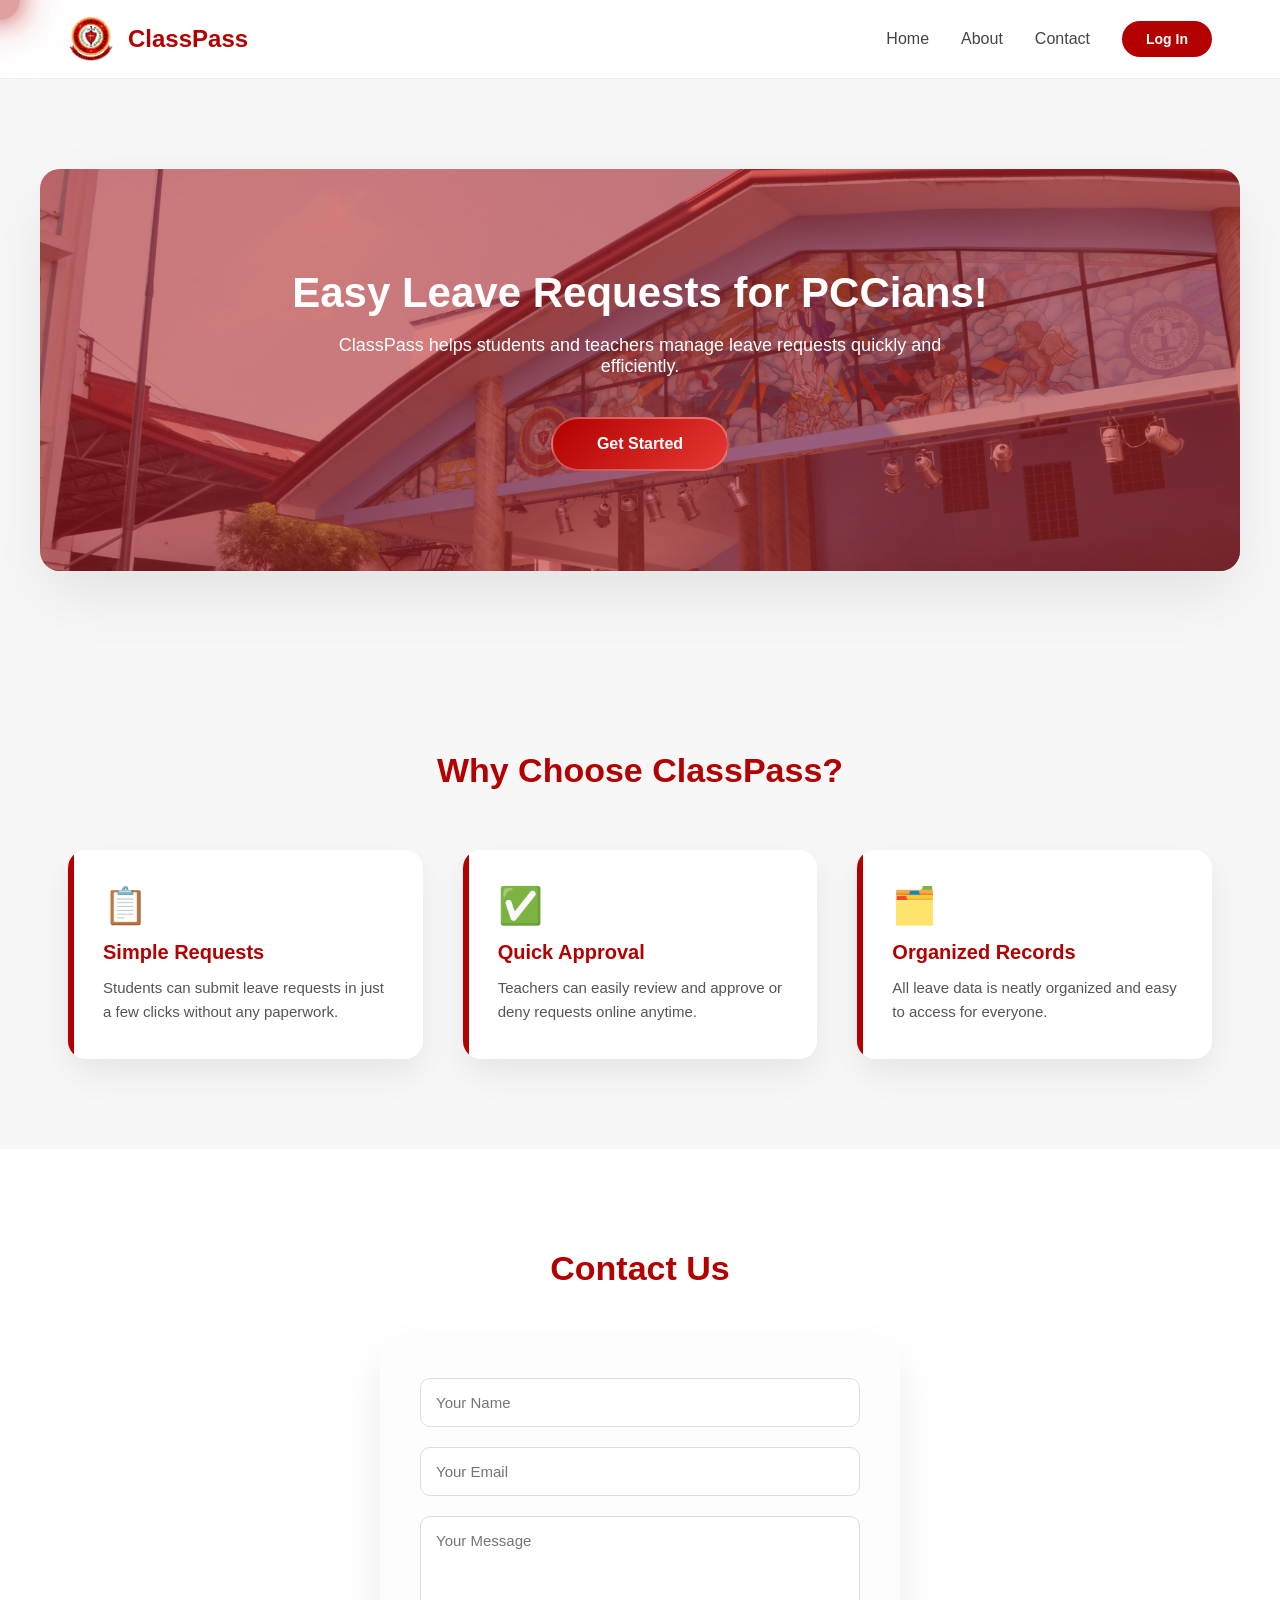
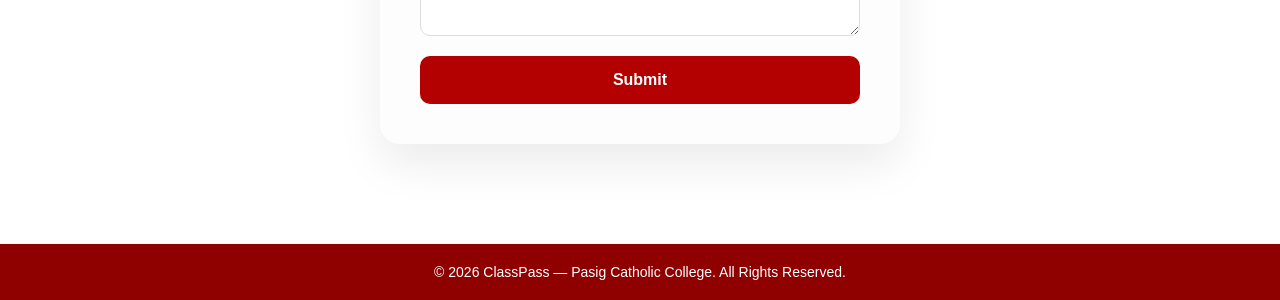
<file: index.html>
<!DOCTYPE html>
<html lang="en">
<head>
    <meta charset="UTF-8">
    <meta name="viewport" content="width=device-width, initial-scale=1.0">
    <title>ClassPass | Leave Request App</title>
    <link rel="stylesheet" href="style.css">
</head>
<body>

    <!-- Cursor Light Effect -->
    <div class="cursor-light" id="cursor-light"></div>

    <!-- Header / Navigation -->
    <header>
        <nav class="navbar">
            <div class="brand">
                <img src="classpass/logo.png" alt="School Logo" class="logo-img">
                <span class="logo-text">ClassPass</span>
            </div>
            <ul class="nav-links">
                <li><a href="#home">Home</a></li>
                <li><a href="#about">About</a></li>
                <li><a href="#contact">Contact</a></li>
                <li><a href="classpass/login.html" class="btn-login-nav">Log In</a></li>
            </ul>
        </nav>
    </header>

    <!-- Hero Section -->
    <section id="home" class="hero">
        <h2>Easy Leave Requests for PCCians!</h2>
        <p>ClassPass helps students and teachers manage leave requests quickly and efficiently.</p>
        <a href="classpass/login.html" class="btn-hero">Get Started</a>
    </section>

    <!-- About / Features Section -->
    <section id="about" class="about">
        <h2>Why Choose ClassPass?</h2>
        <div class="features">
            <div class="feature fade-in">
                <div class="feature-icon">📋</div>
                <h3>Simple Requests</h3>
                <p>Students can submit leave requests in just a few clicks without any paperwork.</p>
            </div>
            <div class="feature fade-in">
                <div class="feature-icon">✅</div>
                <h3>Quick Approval</h3>
                <p>Teachers can easily review and approve or deny requests online anytime.</p>
            </div>
            <div class="feature fade-in">
                <div class="feature-icon">🗂️</div>
                <h3>Organized Records</h3>
                <p>All leave data is neatly organized and easy to access for everyone.</p>
            </div>
        </div>
    </section>

    <!-- Contact Section -->
    <section id="contact" class="contact">
        <h2>Contact Us</h2>
        <form onsubmit="handleContact(event)">
            <input type="text" placeholder="Your Name" required>
            <input type="email" placeholder="Your Email" required>
            <textarea placeholder="Your Message" required></textarea>
            <button type="submit">Submit</button>
        </form>
    </section>

    <!-- Footer -->
    <footer>
        <p>© 2026 ClassPass — Pasig Catholic College. All Rights Reserved.</p>
    </footer>

    <script>
        const cursorLight = document.getElementById('cursor-light');
        document.addEventListener('mousemove', (e) => {
            cursorLight.style.left = e.clientX + 'px';
            cursorLight.style.top = e.clientY + 'px';
        });

        const observer = new IntersectionObserver((entries) => {
            entries.forEach(entry => {
                if (entry.isIntersecting) entry.target.classList.add('visible');
            });
        }, { threshold: 0.15 });
        document.querySelectorAll('.fade-in').forEach(el => observer.observe(el));

        function handleContact(e) { e.preventDefault(); }
    </script>
</body>
</html>
</file>
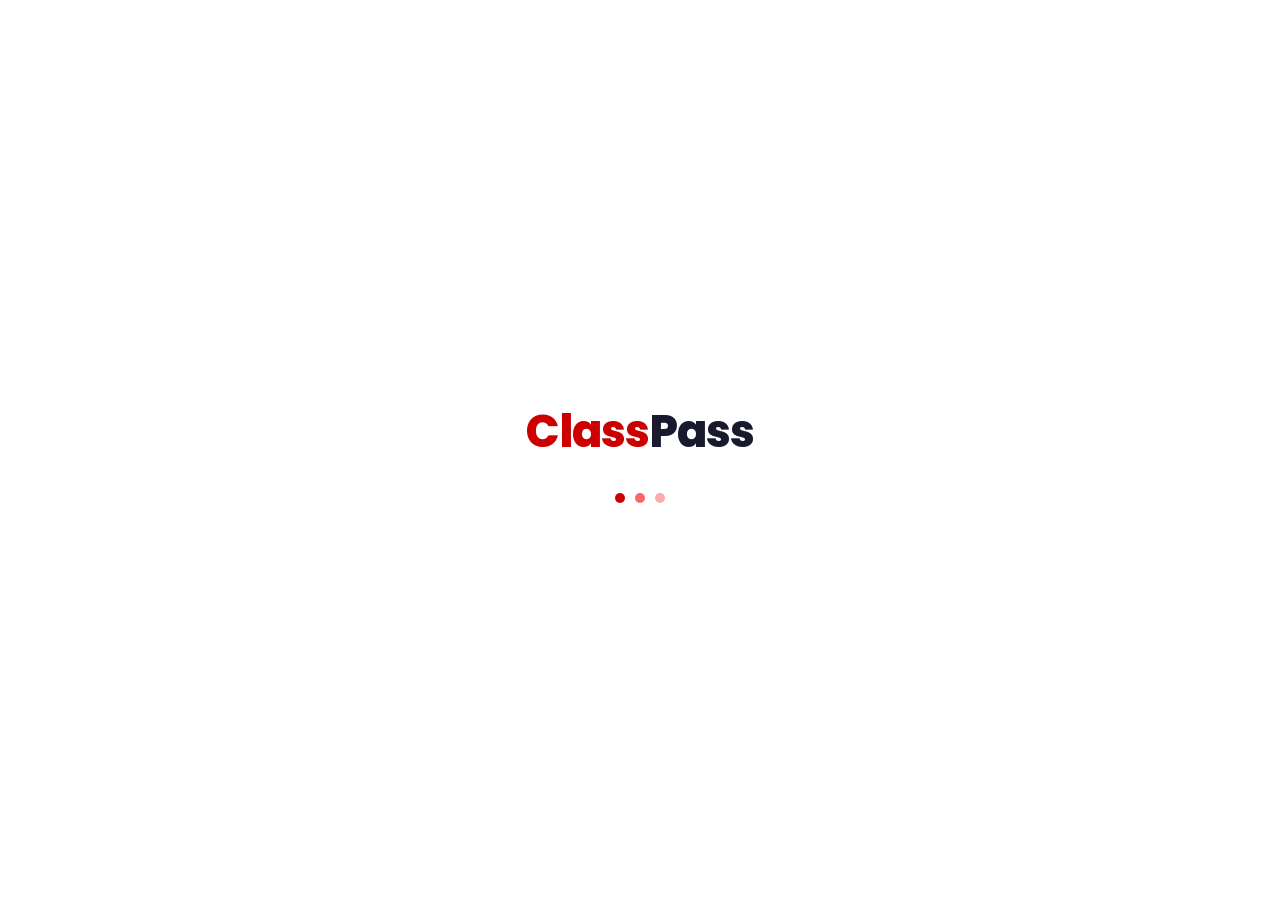
<file: classpass/login.html>
<!DOCTYPE html>
<html lang="en">
<head>
  <meta charset="UTF-8">
  <meta name="viewport" content="width=device-width, initial-scale=1.0">
  <title>ClassPass — Sign In</title>
  <link rel="stylesheet" href="https://cdn.jsdelivr.net/npm/bootstrap-icons@1.11.3/font/bootstrap-icons.min.css">
  <link rel="stylesheet" href="css/style.css">
  
</head>
<body>

<!-- Loading Screen -->
<div id="loading-screen">
  <div class="loading-logo">Class<span>Pass</span></div>
  <div class="loading-dots">
    <span></span><span></span><span></span>
  </div>
</div>

<!-- Login Page -->
<div class="page-content login-page" style="display:none">
  <a href="../index.html" class="btn-back-home"><i class="bi bi-arrow-left"></i> Home</a>
  <div class="login-card">
    <div class="login-logo">ClassPass</div>
    <div class="login-subtitle">Sign in to your account</div>
    

    <div id="login-error" class="login-error"><i class="bi bi-exclamation-circle"></i> Invalid credentials.</div>

    <div id="login-form">
      <div class="form-group">
        <label>Username</label>
        <div class="input-wrap">
          <i class="bi bi-person"></i>
          <input type="text" id="username" placeholder="Enter username" autocomplete="username">
        </div>
      </div>
      <div class="form-group">
        <label>Password</label>
        <div class="input-wrap">
          <i class="bi bi-lock"></i>
          <input type="password" id="password" placeholder="Enter password" autocomplete="current-password">
        </div>
      </div>
      <button class="btn-login" id="login-btn" onclick="handleLogin()">Sign In</button>
    </div>

    <div class="demo-accounts">
      <strong>Demo Accounts:</strong>
      <p>
        Student: <b>student</b> / student123<br>
        Professor: <b>professor</b> / professor123
      </p>
    </div>
  </div>
</div>

<script src="jquery/jquery.js"></script>
<script src="js/script.js"></script>
<script>
  initLoadingScreen();
</script>
</body>
</html>
</file>
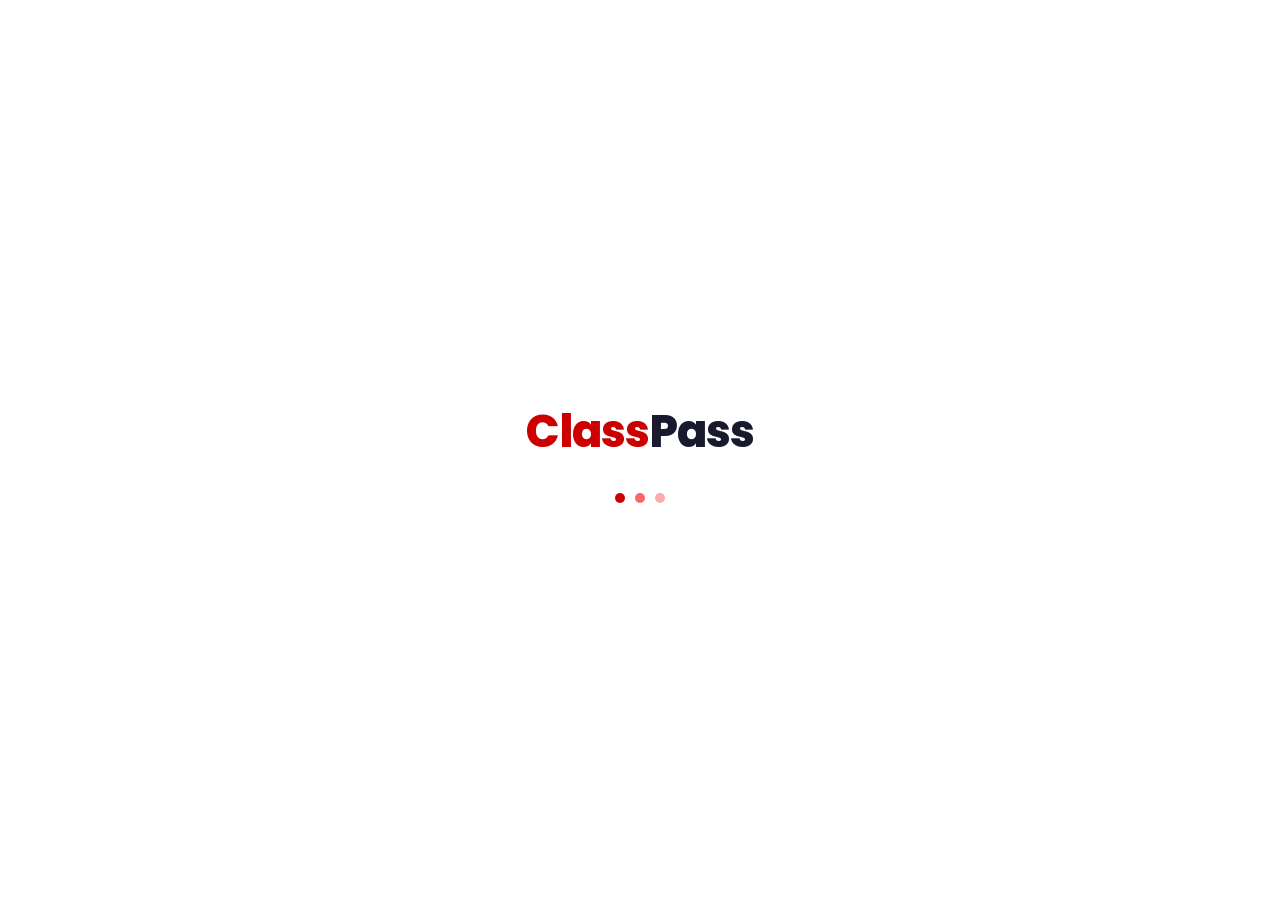
<file: classpass/professor_class.html>
<!DOCTYPE html>
<html lang="en">
<head>
  <meta charset="UTF-8">
  <meta name="viewport" content="width=device-width, initial-scale=1.0">
  <title>ClassPass — My Class</title>
  <link rel="stylesheet" href="https://cdn.jsdelivr.net/npm/bootstrap-icons@1.11.3/font/bootstrap-icons.min.css">
  <link rel="stylesheet" href="css/style.css">
</head>
<body>
<!-- Top Banner -->
<div id="top-banner">
  <img src="logo.png" alt="PCC Logo" id="banner-logo">
  <span id="banner-text">Persons of Character and Competence</span>
</div>
<div class="dashboard" >
  <aside class="sidebar">
    <div class="sidebar-header">
      <div class="sidebar-user">
        <div class="sidebar-avatar" id="sb-avatar"><i class="bi bi-person-fill"></i></div>
        <div>
          <div class="sidebar-name" id="sb-name">Dr. Greta Rosario</div>
          <div class="sidebar-role" id="sb-role">Professor</div>
        </div>
      </div>
    </div>
    <nav class="sidebar-nav">
      <a class="nav-item" data-nav="home" href="professor_home.html"><i class="bi bi-house-fill"></i> Home</a>
      <a class="nav-item" data-nav="profile" href="professor_profile.html"><i class="bi bi-person-circle"></i> Profile</a>
      <a class="nav-item" data-nav="myclass" href="professor_class.html"><i class="bi bi-journal-bookmark-fill"></i> My Class</a>
    </nav>
    <div class="sidebar-footer">
      <button class="btn-logout" onclick="logout()"><i class="bi bi-box-arrow-left"></i> Logout</button>
    </div>
  </aside>

  <main class="main-content">
    <div class="page-title">My Class</div>
    <div class="page-subtitle">Select a class to view and manage absence requests.</div>

    <div class="class-grid" id="class-grid"></div>
  </main>
</div>

<script src="jquery/jquery.js"></script>
<script src="js/script.js"></script>
<script>
  if (requireAuth('professor')) {
    setupSidebar('myclass');
    renderProfessorClasses();
  }
</script>
</body>
</html>
</file>
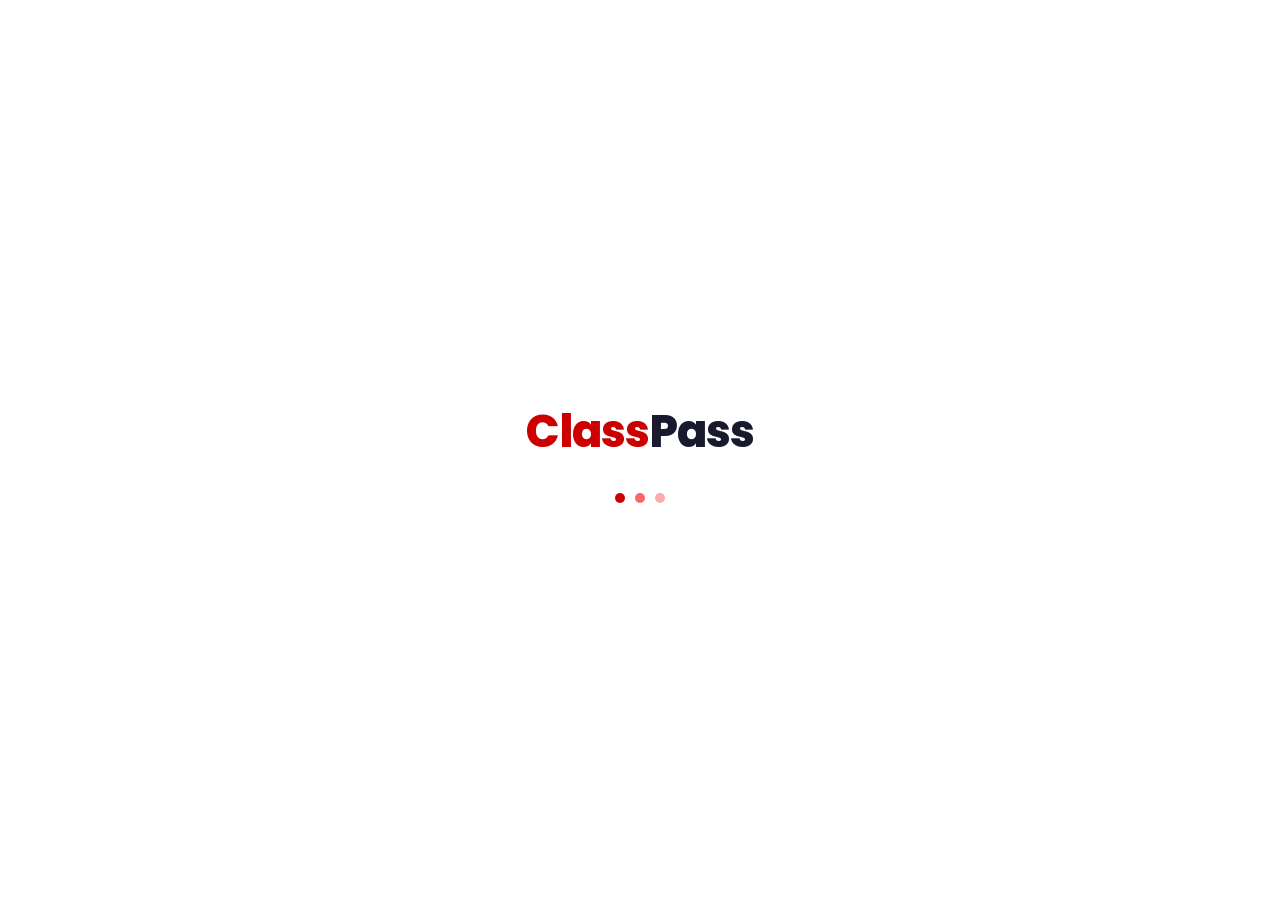
<file: classpass/professor_home.html>
<!DOCTYPE html>
<html lang="en">
<head>
  <meta charset="UTF-8">
  <meta name="viewport" content="width=device-width, initial-scale=1.0">
  <title>ClassPass — Professor Home</title>
  <link rel="stylesheet" href="https://cdn.jsdelivr.net/npm/bootstrap-icons@1.11.3/font/bootstrap-icons.min.css">
  <link rel="stylesheet" href="css/style.css">
</head>
<body>
<!-- Top Banner -->
<div id="top-banner">
  <img src="logo.png" alt="PCC Logo" id="banner-logo">
  <span id="banner-text">Persons of Character and Competence</span>
</div>
<div class="dashboard" >
  <aside class="sidebar">
    <div class="sidebar-header">
      <div class="sidebar-user">
        <div class="sidebar-avatar" id="sb-avatar"><i class="bi bi-person-fill"></i></div>
        <div>
          <div class="sidebar-name" id="sb-name">Dr. Greta Rosario</div>
          <div class="sidebar-role" id="sb-role">Professor</div>
        </div>
      </div>
    </div>
    <nav class="sidebar-nav">
      <a class="nav-item" data-nav="home" href="professor_home.html"><i class="bi bi-house-fill"></i> Home</a>
      <a class="nav-item" data-nav="profile" href="professor_profile.html"><i class="bi bi-person-circle"></i> Profile</a>
      <a class="nav-item" data-nav="myclass" href="professor_class.html"><i class="bi bi-journal-bookmark-fill"></i> My Class</a>
    </nav>
    <div class="sidebar-footer">
      <button class="btn-logout" onclick="logout()"><i class="bi bi-box-arrow-left"></i> Logout</button>
    </div>
  </aside>

  <main class="main-content">
    <div class="page-title">Welcome Back! 👋</div>
    <div class="page-subtitle">Here's an overview of your class requests.</div>

    <div class="stats-grid">
      <div class="stat-card">
        <div class="stat-label">Total Requests</div>
        <div class="stat-value red" id="stat-total">—</div>
      </div>
      <div class="stat-card">
        <div class="stat-label">Pending Review</div>
        <div class="stat-value amber" id="stat-pending">—</div>
      </div>
      <div class="stat-card">
        <div class="stat-label">Approved</div>
        <div class="stat-value green" id="stat-approved">—</div>
      </div>
    </div>

    <div class="card" style="margin-top:24px">
      <div class="card-header">
        <i class="bi bi-bell-fill"></i>
        <div><h3>Pending Requests</h3><p>Requests awaiting your review</p></div>
      </div>
      <div id="pending-list"></div>
    </div>

    <div class="card">
      <div class="card-header">
        <i class="bi bi-calendar-event-fill"></i>
        <div><h3>Academic Holidays</h3><p>Dates when absences should not be filed</p></div>
      </div>
      <div id="holidays-list"></div>
    </div>
  </main>
</div>

<!-- Detail Modal -->
<div class="modal-overlay" id="detail-modal">
  <div class="modal">
    <button class="modal-close" onclick="closeModal('detail-modal')"><i class="bi bi-x-lg"></i></button>
    <div class="modal-title"><i class="bi bi-file-earmark-text" style="color:var(--red)"></i> Absence Request Details</div>
    <div class="detail-row"><div class="detail-label">Student</div><div class="detail-value" id="detail-student">—</div></div>
    <div class="detail-row"><div class="detail-label">Subject</div><div class="detail-value" id="detail-subject">—</div></div>
    <div class="detail-row"><div class="detail-label">Absence Date</div><div class="detail-value" id="detail-date">—</div></div>
    <div class="detail-row"><div class="detail-label">Filed On</div><div class="detail-value" id="detail-filed">—</div></div>
    <div class="detail-row"><div class="detail-label">Reason</div><div class="detail-value" id="detail-reason">—</div></div>
    <div class="detail-row"><div class="detail-label">Status</div><div id="detail-status">—</div></div>
    <div class="modal-actions" id="detail-actions">
      <button class="btn-primary" onclick="closeModal('detail-modal')">Close</button>
    </div>
  </div>
</div>

<script src="jquery/jquery.js"></script>
<script src="js/script.js"></script>
<script>
  if (requireAuth('professor')) {
    setupSidebar('home');
    renderHolidays();

    // Stats for professor's classes
    const profClasses = PROFESSOR_CLASSES.map(c => c.id);
    const allReqs = REQUESTS.filter(r => profClasses.includes(r.subjectId));

    $('#stat-total').text(allReqs.length);
    $('#stat-pending').text(allReqs.filter(r=>r.status==='pending').length);
    $('#stat-approved').text(allReqs.filter(r=>r.status==='approved').length);

    // Pending list
    const pending = allReqs.filter(r=>r.status==='pending');
    const cont = document.getElementById('pending-list');
    if (!pending.length) {
      cont.innerHTML = `<div class="empty-state"><i class="bi bi-check-circle"></i><p>No pending requests. You're all caught up!</p></div>`;
    } else {
      cont.innerHTML = `<div class="requests-list">` + pending.map(r=>`
        <div class="request-item" onclick="viewRequestDetail('${r.id}','professor')">
          <div>
            <div class="request-subject">${r.studentName}</div>
            <div class="request-meta">${r.subjectName} · ${r.reason}</div>
          </div>
          <div class="request-right">
            <div class="request-date">${formatDate(r.date)}</div>
            ${badgeHtml(r.status)}
            <i class="bi bi-chevron-right" style="color:var(--text-light)"></i>
          </div>
        </div>
      `).join('') + `</div>`;
    }
  }
</script>
</body>
</html>
</file>
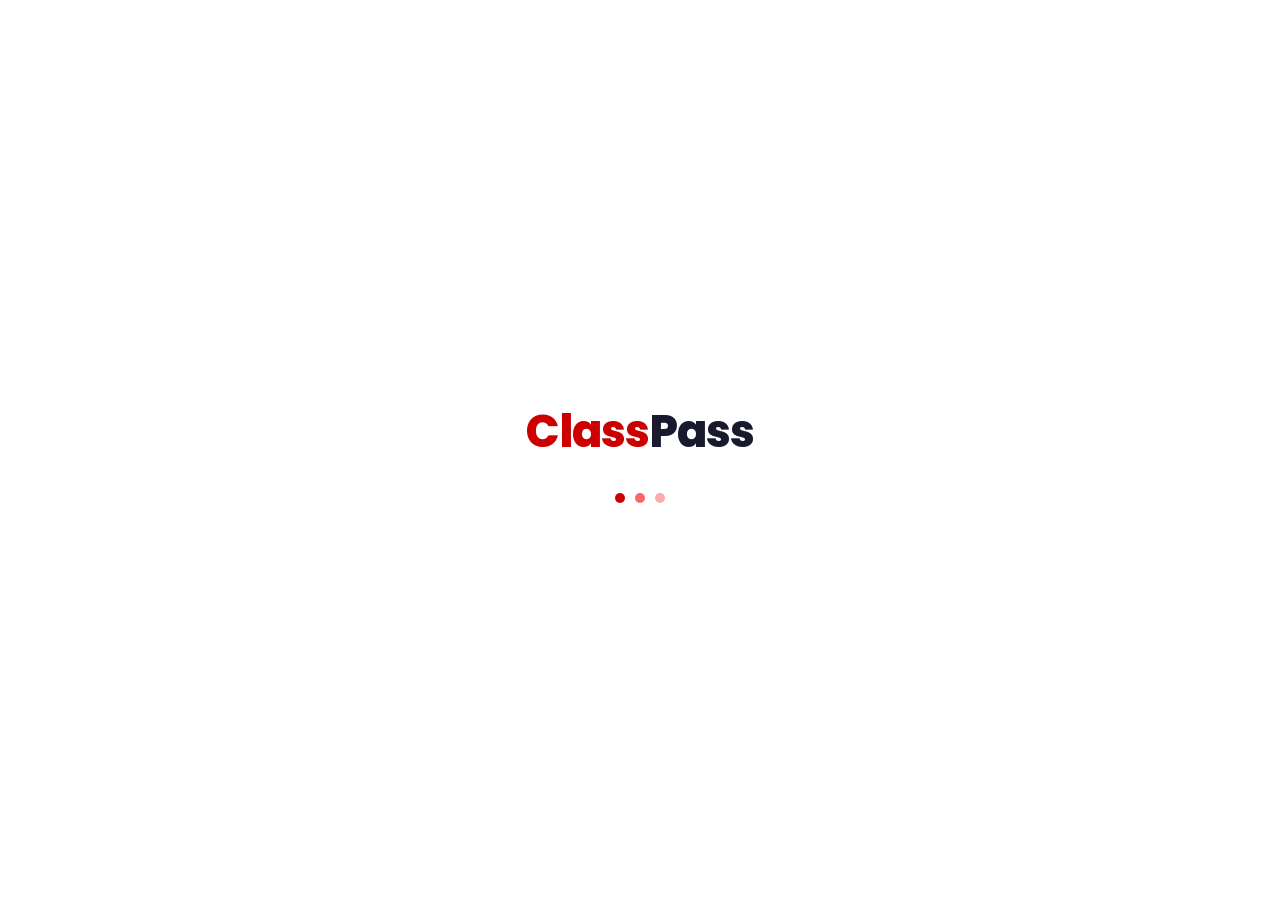
<file: classpass/professor_profile.html>
<!DOCTYPE html>
<html lang="en">
<head>
  <meta charset="UTF-8">
  <meta name="viewport" content="width=device-width, initial-scale=1.0">
  <title>ClassPass — Professor Profile</title>
  <link rel="stylesheet" href="https://cdn.jsdelivr.net/npm/bootstrap-icons@1.11.3/font/bootstrap-icons.min.css">
  <link rel="stylesheet" href="css/style.css">
</head>
<body>
<!-- Top Banner -->
<div id="top-banner">
  <img src="logo.png" alt="PCC Logo" id="banner-logo">
  <span id="banner-text">Persons of Character and Competence</span>
</div>
<div class="dashboard" >
  <aside class="sidebar">
    <div class="sidebar-header">
      <div class="sidebar-user">
        <div class="sidebar-avatar" id="sb-avatar"><i class="bi bi-person-fill"></i></div>
        <div>
          <div class="sidebar-name" id="sb-name">Dr. Greta Rosario</div>
          <div class="sidebar-role" id="sb-role">Professor</div>
        </div>
      </div>
    </div>
    <nav class="sidebar-nav">
      <a class="nav-item" data-nav="home" href="professor_home.html"><i class="bi bi-house-fill"></i> Home</a>
      <a class="nav-item" data-nav="profile" href="professor_profile.html"><i class="bi bi-person-circle"></i> Profile</a>
      <a class="nav-item" data-nav="myclass" href="professor_class.html"><i class="bi bi-journal-bookmark-fill"></i> My Class</a>
    </nav>
    <div class="sidebar-footer">
      <button class="btn-logout" onclick="logout()"><i class="bi bi-box-arrow-left"></i> Logout</button>
    </div>
  </aside>

  <main class="main-content">
    <div class="page-title">My Profile</div>
    <div class="page-subtitle">View and manage your professor information.</div>

    <div class="card">
      <div class="profile-section">
        <div class="profile-avatar-col">
          <div class="profile-avatar-big" id="profile-avatar">
            <i class="bi bi-person-fill"></i>
            <div class="overlay"><i class="bi bi-camera-fill"></i></div>
          </div>
          <button class="btn-upload"><i class="bi bi-upload"></i> Upload Photo</button>
          

        </div>

        <div class="profile-info-col">
          <div class="info-row">
            <div class="info-group">
              <label>Full Name</label>
              <div class="value" id="prof-name">—</div>
            </div>
            <div class="info-group">
              <label>Professor ID</label>
              <div class="value" id="prof-id">—</div>
            </div>
          </div>
          <div class="info-row">
            <div class="info-group">
              <label>Email Address</label>
              <div class="value" id="prof-email">—</div>
            </div>
            <div class="info-group">
              <label>Phone Number</label>
              <div class="value" id="prof-phone">—</div>
            </div>
          </div>
          <div class="info-row">
            <div class="info-group">
              <label id="prof-extra1-label">Department</label>
              <div class="value" id="prof-extra1">—</div>
            </div>
            <div class="info-group">
              <label id="prof-extra2-label">Position</label>
              <div class="value" id="prof-extra2">—</div>
            </div>
          </div>
        </div>
      </div>
    </div>

    <!-- Classes summary -->
    <div class="card">
      <div class="card-header">
        <i class="bi bi-journal-bookmark-fill"></i>
        <div><h3>Classes Handled</h3><p>Subjects you are currently teaching</p></div>
      </div>
      <div id="classes-summary"></div>
    </div>
  </main>
</div>

<script src="jquery/jquery.js"></script>
<script src="js/script.js"></script>
<script>
  if (requireAuth('professor')) {
    setupSidebar('profile');
    renderProfile();

    const cont = document.getElementById('classes-summary');
    cont.innerHTML = PROFESSOR_CLASSES.map(c => `
      <div class="holiday-item">
        <div>
          <div class="holiday-name">${c.name}</div>
          <div class="holiday-date">${c.code} · ${c.section} · ${c.schedule}</div>
        </div>
        <div style="background:${c.color};width:12px;height:12px;border-radius:50%"></div>
      </div>
    `).join('');
  }
</script>
</body>
</html>
</file>
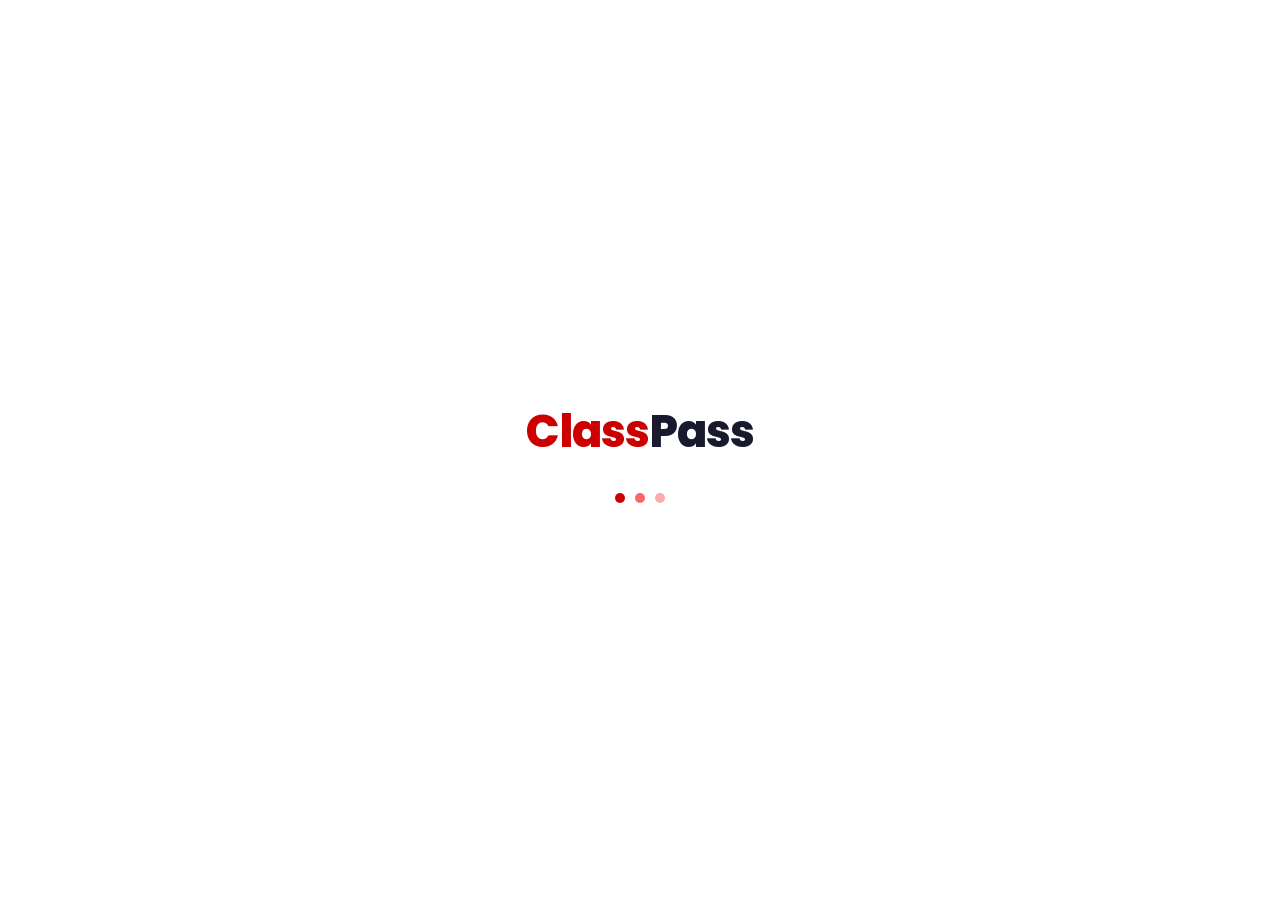
<file: classpass/student_home.html>
<!DOCTYPE html>
<html lang="en">
<head>
  <meta charset="UTF-8">
  <meta name="viewport" content="width=device-width, initial-scale=1.0">
  <title>ClassPass — Home</title>
  <link rel="stylesheet" href="https://cdn.jsdelivr.net/npm/bootstrap-icons@1.11.3/font/bootstrap-icons.min.css">
  <link rel="stylesheet" href="css/style.css">
</head>
<body>
  <!-- Top Banner -->
<div id="top-banner">
  <img src="logo.png" alt="PCC Logo" id="banner-logo">
  <span id="banner-text">Persons of Character and Competence</span>
</div>

<div class="dashboard" >
  <!-- Sidebar -->
  <aside class="sidebar">
    <div class="sidebar-header">
      <div class="sidebar-user">
        <div class="sidebar-avatar" id="sb-avatar"><i class="bi bi-person-fill"></i></div>
        <div>
          <div class="sidebar-name" id="sb-name">Kurt Cortez</div>
          <div class="sidebar-role" id="sb-role">Student</div>
        </div>
      </div>
    </div>
    <nav class="sidebar-nav">
      <a class="nav-item" data-nav="home" href="student_home.html"><i class="bi bi-house-fill"></i> Home</a>
      <a class="nav-item" data-nav="profile" href="student_profile.html"><i class="bi bi-person-circle"></i> Profile</a>
      <a class="nav-item" data-nav="subjects" href="student_subjects.html"><i class="bi bi-book-fill"></i> Subjects</a>
      <a class="nav-item" data-nav="requests" href="student_requests.html"><i class="bi bi-file-earmark-text-fill"></i> Requests</a>
    </nav>
    <div class="sidebar-footer">
      <button class="btn-logout" onclick="logout()"><i class="bi bi-box-arrow-left"></i> Logout</button>
    </div>
  </aside>

  <!-- Main -->
  <main class="main-content">
    <div class="page-title">Welcome Back! 👋</div>
    <div class="page-subtitle">Here's an overview of your academic activity.</div>

    <!-- Holidays Card -->
    <div class="card">
      <div class="card-header">
        <i class="bi bi-calendar-event-fill"></i>
        <div>
          <h3>Academic Holidays</h3>
          <p>Please avoid filing absence requests on these dates</p>
        </div>
      </div>
      <div id="holidays-list"></div>
    </div>

    <!-- Stats -->
    <div class="stats-grid">
      <div class="stat-card">
        <div class="stat-label">Total Requests</div>
        <div class="stat-value red" id="stat-total">—</div>
      </div>
      <div class="stat-card">
        <div class="stat-label">Approved</div>
        <div class="stat-value green" id="stat-approved">—</div>
      </div>
      <div class="stat-card">
        <div class="stat-label">Pending</div>
        <div class="stat-value amber" id="stat-pending">—</div>
      </div>
    </div>
  </main>
</div>

<script src="jquery/jquery.js"></script>
<script src="js/script.js"></script>
<script>
  if (!requireAuth('student')) {}
  else {
    setupSidebar('home');
    renderHolidays();
    renderStudentStats();
  }
</script>
</body>
</html>
</file>
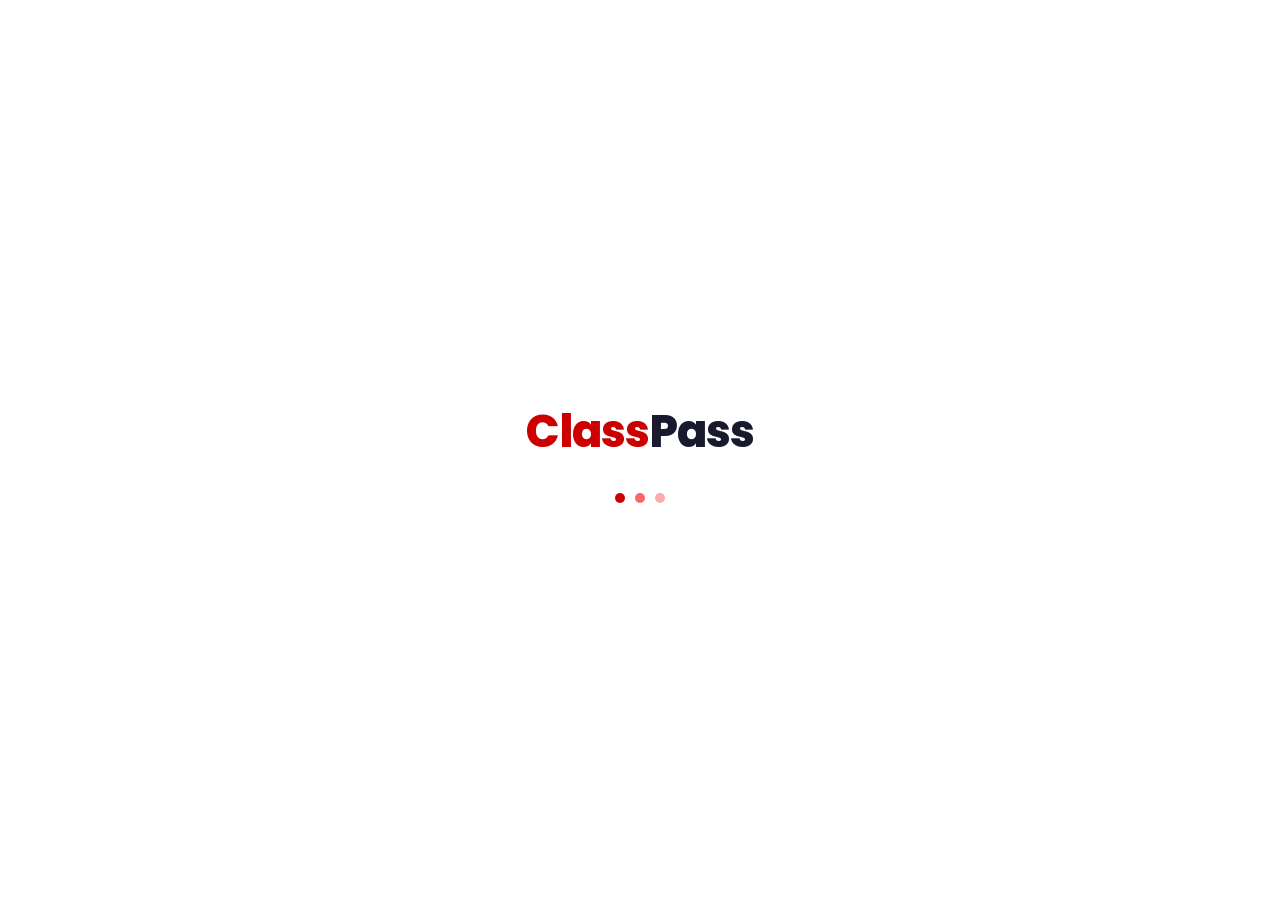
<file: classpass/student_profile.html>
<!DOCTYPE html>
<html lang="en">
<head>
  <meta charset="UTF-8">
  <meta name="viewport" content="width=device-width, initial-scale=1.0">
  <title>ClassPass — Profile</title>
  <link rel="stylesheet" href="https://cdn.jsdelivr.net/npm/bootstrap-icons@1.11.3/font/bootstrap-icons.min.css">
  <link rel="stylesheet" href="css/style.css">
</head>
<body>
<div class="dashboard" >
  <aside class="sidebar">
    <div class="sidebar-header">
      <div class="sidebar-user">
        <div class="sidebar-avatar" id="sb-avatar"><i class="bi bi-person-fill"></i></div>
        <div>
          <div class="sidebar-name" id="sb-name">Kurt Cortez</div>
          <div class="sidebar-role" id="sb-role">Student</div>
        </div>
      </div>
    </div>
    <nav class="sidebar-nav">
      <a class="nav-item" data-nav="home" href="student_home.html"><i class="bi bi-house-fill"></i> Home</a>
      <a class="nav-item" data-nav="profile" href="student_profile.html"><i class="bi bi-person-circle"></i> Profile</a>
      <a class="nav-item" data-nav="subjects" href="student_subjects.html"><i class="bi bi-book-fill"></i> Subjects</a>
      <a class="nav-item" data-nav="requests" href="student_requests.html"><i class="bi bi-file-earmark-text-fill"></i> Requests</a>
    </nav>
    <div class="sidebar-footer">
      <button class="btn-logout" onclick="logout()"><i class="bi bi-box-arrow-left"></i> Logout</button>
    </div>
  </aside>

  <main class="main-content">
    <div class="page-title">My Profile</div>
    <div class="page-subtitle">View and manage your student information.</div>

    <div class="card">
      <div class="profile-section">
        <div class="profile-avatar-col">
          <div class="profile-avatar-big" id="profile-avatar">
            <i class="bi bi-person-fill"></i>
            <div class="overlay"><i class="bi bi-camera-fill"></i></div>
          </div>
          <button class="btn-upload"><i class="bi bi-upload"></i> Upload Photo</button>
          

          <div style="font-size:0.78rem;color:var(--text-light);text-align:center">Click photo or button to upload</div>
        </div>

        <div class="profile-info-col">
          <div class="info-row">
            <div class="info-group">
              <label>Full Name</label>
              <div class="value" id="prof-name">—</div>
            </div>
            <div class="info-group">
              <label>Student ID</label>
              <div class="value" id="prof-id">—</div>
            </div>
          </div>
          <div class="info-row">
            <div class="info-group">
              <label>Email Address</label>
              <div class="value" id="prof-email">—</div>
            </div>
            <div class="info-group">
              <label>Phone Number</label>
              <div class="value" id="prof-phone">—</div>
            </div>
          </div>
          <div class="info-row">
            <div class="info-group">
              <label id="prof-extra1-label">Course</label>
              <div class="value" id="prof-extra1">—</div>
            </div>
            <div class="info-group">
              <label id="prof-extra2-label">Year & Section</label>
              <div class="value" id="prof-extra2">—</div>
            </div>
          </div>
        </div>
      </div>
    </div>

    <!-- Absence Summary -->
    <div class="card">
      <div class="card-header">
        <i class="bi bi-bar-chart-fill"></i>
        <div><h3>Absence Summary</h3><p>Your absence request overview this semester</p></div>
      </div>
      <div class="stats-grid" style="margin-top:0">
        <div class="stat-card">
          <div class="stat-label">Total Filed</div>
          <div class="stat-value red" id="ps-total">—</div>
        </div>
        <div class="stat-card">
          <div class="stat-label">Approved</div>
          <div class="stat-value green" id="ps-approved">—</div>
        </div>
        <div class="stat-card">
          <div class="stat-label">Pending / Denied</div>
          <div class="stat-value amber" id="ps-pending">—</div>
        </div>
      </div>
    </div>
  </main>
</div>

<script src="jquery/jquery.js"></script>
<script src="js/script.js"></script>
<script>
  if (requireAuth('student')) {
    setupSidebar('profile');
    renderProfile();
    // Summary stats
    const myR = REQUESTS.filter(r => r.studentId === 'student');
    $('#ps-total').text(myR.length);
    $('#ps-approved').text(myR.filter(r=>r.status==='approved').length);
    $('#ps-pending').text(myR.filter(r=>r.status==='pending'||r.status==='denied').length);
  }
</script>
</body>
</html>
</file>
<file: style.css>
/* RESET & BASE */
* {
    margin: 0;
    padding: 0;
    box-sizing: border-box;
    font-family: "Inter", "Segoe UI", sans-serif;
}

body {
    background-color: #f7f7f7;
    color: #2d2d2d;
}

/* HEADER / NAVIGATION */
header {
    background-color: #ffffff;
    position: sticky;
    top: 0;
    z-index: 10;
    border-bottom: 1px solid #eee;
}

.navbar {
    max-width: 1200px;
    margin: auto;
    padding: 16px 28px;
    display: flex;
    align-items: center;
    justify-content: space-between;
}

.brand {
    display: flex;
    align-items: center;
    gap: 14px;
}

.logo-img {
    width: 46px;
    height: 46px;
}

.logo-text {
    font-size: 24px;
    font-weight: 700;
    color: #b30000;
}

.nav-links {
    list-style: none;
    display: flex;
    align-items: center;
    gap: 32px;
}

.nav-links a {
    text-decoration: none;
    color: #444;
    font-weight: 500;
    padding-bottom: 4px;
    border-bottom: 2px solid transparent;
    transition: 0.3s;
}

.nav-links a:hover {
    color: #b30000;
    border-bottom: 2px solid #b30000;
}

.btn-login-nav {
    background-color: #b30000 !important;
    color: #ffffff !important;
    padding: 10px 24px !important;
    border-radius: 30px !important;
    border-bottom: none !important;
    font-weight: 600 !important;
    font-size: 14px;
    transition: all 0.3s ease !important;
}

.btn-login-nav:hover {
    background-color: #8f0000 !important;
    transform: translateY(-2px);
    box-shadow: 0 6px 20px rgba(179, 0, 0, 0.3) !important;
    border-bottom: none !important;
    color: #ffffff !important;
}

/* HERO SECTION */
.hero {
    max-width: 1200px;
    margin: 90px auto;
    padding: 100px 50px;
    border-radius: 20px;
    text-align: center;
    color: #ffffff;
    position: relative;
    overflow: hidden;
    background-image: url('bg.jpg');
    background-size: cover;
    background-position: center;
    background-repeat: no-repeat;
    box-shadow: 0 25px 60px rgba(0,0,0,0.08);
}

.hero::before {
    content: "";
    position: absolute;
    top: 0; left: 0;
    width: 100%; height: 100%;
    background-color: rgba(179, 18, 18, 0.55);
    z-index: 0;
}

.hero h2, .hero p, .hero .btn-hero {
    position: relative;
    z-index: 1;
}

.hero h2 {
    font-size: 42px;
    margin-bottom: 18px;
}

.hero p {
    font-size: 18px;
    max-width: 650px;
    margin: 0 auto 40px;
}

.btn-hero {
    display: inline-block;
    padding: 16px 44px;
    border-radius: 40px;
    background: linear-gradient(135deg, #b30000, #e53935);
    color: #ffffff;
    font-size: 16px;
    font-weight: 600;
    text-decoration: none;
    cursor: pointer;
    transition: all 0.3s ease;
    border: 2px solid rgba(255,255,255,0.3);
}

.btn-hero:hover {
    transform: translateY(-3px);
    box-shadow: 0 12px 30px rgba(0,0,0,0.25);
    background: linear-gradient(135deg, #8f0000, #b30000);
}

/* ABOUT / FEATURES */
.about {
    max-width: 1200px;
    margin: auto;
    padding: 90px 28px;
}

.about h2 {
    text-align: center;
    font-size: 34px;
    color: #b30000;
    margin-bottom: 60px;
}

.features {
    display: grid;
    grid-template-columns: repeat(auto-fit, minmax(280px, 1fr));
    gap: 40px;
}

.fade-in {
    opacity: 0;
    transform: translateY(30px);
    transition: opacity 0.6s ease, transform 0.6s ease;
}

.fade-in.visible {
    opacity: 1;
    transform: translateY(0);
}

.fade-in:nth-child(2) { transition-delay: 0.15s; }
.fade-in:nth-child(3) { transition-delay: 0.3s; }

.feature {
    background-color: #ffffff;
    padding: 35px;
    border-radius: 18px;
    position: relative;
    overflow: hidden;
    box-shadow: 0 15px 35px rgba(0,0,0,0.07);
    transition: transform 0.3s;
}

.feature::before {
    content: "";
    position: absolute;
    top: 0; left: 0;
    width: 6px; height: 100%;
    background-color: #b30000;
}

.feature:hover { transform: translateY(-10px); }

.feature-icon {
    font-size: 36px;
    margin-bottom: 14px;
}

.feature h3 {
    font-size: 20px;
    color: #b30000;
    margin-bottom: 12px;
}

.feature p {
    color: #555;
    font-size: 15px;
    line-height: 1.6;
}

/* CONTACT */
.contact {
    background-color: #ffffff;
    padding: 100px 28px;
}

.contact h2 {
    text-align: center;
    font-size: 34px;
    color: #b30000;
    margin-bottom: 50px;
}

.contact form {
    max-width: 520px;
    margin: auto;
    display: flex;
    flex-direction: column;
    gap: 20px;
    padding: 40px;
    border-radius: 20px;
    background-color: #fdfdfd;
    box-shadow: 0 20px 45px rgba(0,0,0,0.08);
}

.contact input,
.contact textarea {
    padding: 15px;
    font-size: 15px;
    border-radius: 10px;
    border: 1px solid #ddd;
    font-family: inherit;
}

.contact textarea { min-height: 120px; resize: vertical; }

.contact input:focus,
.contact textarea:focus {
    outline: none;
    border-color: #b30000;
}

.contact button {
    padding: 15px;
    border-radius: 10px;
    border: none;
    background-color: #b30000;
    color: #ffffff;
    font-size: 16px;
    font-weight: 600;
    cursor: pointer;
    transition: 0.3s;
}

.contact button:hover { background-color: #8f0000; }

footer {
    background-color: #8f0000;
    color: #ffffff;
    text-align: center;
    padding: 20px;
    font-size: 14px;
}

.cursor-light {
    position: fixed;
    top: 0; left: 0;
    width: 40px; height: 40px;
    border-radius: 50%;
    pointer-events: none;
    background: rgba(179, 18, 18, 0.4);
    box-shadow: 
        0 0 25px rgba(179, 18, 18, 0.6), 
        0 0 50px rgba(179, 18, 18, 0.4),
        0 0 80px rgba(255, 50, 50, 0.2);
    transform: translate(-50%, -50%);
    transition: transform 0.05s ease-out;
    z-index: 9999;
}
</file>
<file: classpass/css/style.css>
/* ===== CLASSPASS GLOBAL STYLES ===== */
@import url('https://fonts.googleapis.com/css2?family=Nunito:wght@400;500;600;700;800;900&family=Poppins:wght@400;500;600;700&display=swap');

:root {
  --red: #CC0000;
  --red-dark: #AA0000;
  --red-light: #FF2222;
  --red-bg: #FFF5F5;
  --red-border: #FFDDDD;
  --sidebar-bg: #CC0000;
  --sidebar-text: rgba(255,255,255,0.85);
  --sidebar-active: rgba(255,255,255,0.18);
  --white: #FFFFFF;
  --bg: #F4F6F9;
  --card-bg: #FFFFFF;
  --text-dark: #1A1A2E;
  --text-mid: #555570;
  --text-light: #999AAA;
  --border: #EBEBF0;
  --shadow: 0 2px 16px rgba(0,0,0,0.07);
  --shadow-card: 0 4px 24px rgba(0,0,0,0.08);
  --radius: 14px;
  --radius-sm: 8px;
  --green: #22C55E;
  --amber: #F59E0B;
  --blue: #3B82F6;
}

* { box-sizing: border-box; margin: 0; padding: 0; }

body {
  font-family: 'Nunito', sans-serif;
  background: var(--bg);
  color: var(--text-dark);
  min-height: 100vh;
  overflow-x: hidden;
  padding-top: 64px;
}

/* ===== LOADING SCREEN ===== */
#loading-screen {
  position: fixed; inset: 0;
  background: #fff;
  display: flex; flex-direction: column;
  align-items: center; justify-content: center;
  z-index: 9999;
  transition: opacity 0.5s ease, visibility 0.5s ease;
}
#loading-screen.fade-out { opacity: 0; visibility: hidden; }

.loading-logo {
  font-family: 'Poppins', sans-serif;
  font-size: 2.8rem;
  font-weight: 800;
  color: var(--red);
  letter-spacing: -1px;
  margin-bottom: 28px;
}
.loading-logo span { color: var(--text-dark); }

.loading-dots {
  display: flex; gap: 10px;
}
.loading-dots span {
  width: 10px; height: 10px;
  border-radius: 50%;
  background: var(--red);
  animation: bounce 1.2s ease-in-out infinite;
}
.loading-dots span:nth-child(2) { animation-delay: 0.2s; background: #FF6666; }
.loading-dots span:nth-child(3) { animation-delay: 0.4s; background: #FFAAAA; }

@keyframes bounce {
  0%, 80%, 100% { transform: scale(0.6); opacity: 0.5; }
  40% { transform: scale(1); opacity: 1; }
}
/* ===== TOP BANNER ===== */
#top-banner {
  width: 100%;
  background-color: #CC0000; /* Red color */
  color: #fff;
  display: flex;
  align-items: center;
  justify-content: center;
  gap: 16px;
  padding: 12px 24px;
  position: fixed;
  top: 0;
  left: 0;
  z-index: 1000; /* above everything */
  box-shadow: 0 4px 12px rgba(0,0,0,0.15);
  font-family: 'Poppins', sans-serif;
}

#banner-logo {
  height: 40px; /* resize logo */
  width: auto;
}

#banner-text {
  font-size: 1.1rem;
  font-weight: 700;
}
/* ===== LOGIN PAGE ===== */
.login-page {
  min-height: 100vh;
  background-color: #f5f5f5;
  background-image:
    linear-gradient(
      135deg,
      rgba(245, 245, 245, 0.78) 0%,
      rgba(255, 255, 255, 0.78) 50%,
      rgba(245, 240, 240, 0.78) 100%
    ),
    url('../logo.png');
  background-repeat: no-repeat;
  background-position: center center;
  background-size: auto, 920px;
  display: flex;
  align-items: center;
  justify-content: center;
  padding: 20px;
}

.login-card {
  background: #fff;
  border-radius: 24px;
  box-shadow: 0 20px 60px rgba(204,0,0,0.12);
  padding: 48px 44px;
  width: 100%; max-width: 420px;
  text-align: center;
  animation: slideUp 0.5s ease;
}

@keyframes slideUp {
  from { transform: translateY(30px); opacity: 0; }
  to { transform: translateY(0); opacity: 1; }
}

.login-logo {
  font-family: 'Poppins', sans-serif;
  font-size: 2.2rem;
  font-weight: 800;
  color: var(--red);
  margin-bottom: 6px;
}
.login-subtitle {
  color: var(--text-mid);
  font-size: 0.95rem;
  margin-bottom: 32px;
}

.form-group { text-align: left; margin-bottom: 18px; }
.form-group label {
  display: block;
  font-weight: 700;
  font-size: 0.9rem;
  margin-bottom: 7px;
  color: var(--text-dark);
}

.input-wrap {
  position: relative;
}
.input-wrap i {
  position: absolute;
  left: 14px; top: 50%;
  transform: translateY(-50%);
  color: var(--text-light);
  font-size: 1rem;
}
.input-wrap input {
  width: 100%;
  padding: 12px 14px 12px 40px;
  border: 1.5px solid var(--border);
  border-radius: var(--radius-sm);
  font-family: 'Nunito', sans-serif;
  font-size: 0.95rem;
  background: #FAFAFA;
  color: var(--text-dark);
  transition: border 0.2s, box-shadow 0.2s;
  outline: none;
}
.input-wrap input:focus {
  border-color: var(--red);
  background: #fff;
  box-shadow: 0 0 0 3px rgba(204,0,0,0.08);
}

.btn-login {
  width: 100%;
  padding: 13px;
  background: var(--red);
  color: #fff;
  border: none;
  border-radius: var(--radius-sm);
  font-family: 'Nunito', sans-serif;
  font-size: 1rem;
  font-weight: 800;
  cursor: pointer;
  margin-top: 8px;
  transition: background 0.2s, transform 0.1s, box-shadow 0.2s;
  box-shadow: 0 4px 14px rgba(204,0,0,0.3);
}
.btn-login:hover { background: var(--red-dark); transform: translateY(-1px); box-shadow: 0 6px 20px rgba(204,0,0,0.35); }
.btn-login:active { transform: translateY(0); }

.demo-accounts {
  margin-top: 20px;
  background: var(--red-bg);
  border: 1px solid var(--red-border);
  border-radius: var(--radius-sm);
  padding: 14px 16px;
  text-align: left;
}
.demo-accounts p {
  font-size: 0.82rem;
  color: var(--text-mid);
  line-height: 1.6;
}
.demo-accounts strong {
  color: var(--text-dark);
  display: block;
  margin-bottom: 4px;
  font-size: 0.85rem;
}

.login-error {
  background: #FFF0F0;
  color: var(--red);
  border: 1px solid #FFCCCC;
  border-radius: var(--radius-sm);
  padding: 10px 14px;
  font-size: 0.88rem;
  font-weight: 600;
  margin-bottom: 14px;
  display: none;
}

/* ===== DASHBOARD LAYOUT ===== */
.dashboard {
  display: flex;
  min-height: 100vh;
}

/* ===== SIDEBAR ===== */
.sidebar {
  width: 220px;
  min-width: 220px;
  background: var(--red);
  display: flex;
  flex-direction: column;
  padding: 0;
  position: fixed;
  top: 60px;
  left: 0; bottom: 0;
  z-index: 1100;
  box-shadow: 4px 0 20px rgba(204,0,0,0.2);
}

.sidebar-header {
  padding: 28px 22px 20px;
  border-bottom: 1px solid rgba(255,255,255,0.12);
}

.sidebar-user {
  display: flex;
  align-items: center;
  gap: 12px;
}

.sidebar-avatar {
  width: 48px; height: 48px;
  border-radius: 50%;
  background: rgba(255,255,255,0.25);
  border: 2.5px solid rgba(255,255,255,0.5);
  display: flex; align-items: center; justify-content: center;
  font-size: 1.3rem;
  color: white;
  overflow: hidden;
  flex-shrink: 0;
}
.sidebar-avatar img {
  width: 100%; height: 100%;
  object-fit: cover;
}

.sidebar-name {
  color: #fff;
  font-weight: 800;
  font-size: 0.95rem;
  line-height: 1.2;
}
.sidebar-role {
  color: rgba(255,255,255,0.7);
  font-size: 0.78rem;
  font-weight: 500;
}

.sidebar-nav {
  flex: 1;
  padding: 16px 12px;
  display: flex;
  flex-direction: column;
  gap: 4px;
}

.nav-item {
  display: flex;
  align-items: center;
  gap: 12px;
  padding: 11px 14px;
  border-radius: var(--radius-sm);
  color: rgba(255,255,255,0.8);
  font-weight: 600;
  font-size: 0.92rem;
  cursor: pointer;
  text-decoration: none;
  transition: background 0.2s, color 0.2s;
}
.nav-item:hover {
  background: rgba(255,255,255,0.15);
  color: #fff;
}
.nav-item.active {
  background: rgba(255,255,255,0.22);
  color: #fff;
  box-shadow: 0 2px 8px rgba(0,0,0,0.1);
}
.nav-item i { font-size: 1.05rem; width: 20px; text-align: center; }

.sidebar-footer {
  padding: 16px 12px;
  border-top: 1px solid rgba(255,255,255,0.12);
}

.btn-logout {
  display: flex;
  align-items: center;
  gap: 12px;
  padding: 11px 14px;
  border-radius: var(--radius-sm);
  color: rgba(255,255,255,0.75);
  font-weight: 600;
  font-size: 0.92rem;
  cursor: pointer;
  width: 100%;
  background: none;
  border: none;
  font-family: 'Nunito', sans-serif;
  transition: background 0.2s, color 0.2s;
}
.btn-logout:hover { background: rgba(255,255,255,0.15); color: #fff; }
.btn-logout i { font-size: 1rem; }

/* ===== MAIN CONTENT ===== */
.main-content {
  flex: 1;
  margin-left: 220px;
  padding: 36px 40px;
  min-height: 100vh;
}

.page-title {
  font-family: 'Poppins', sans-serif;
  font-size: 1.75rem;
  font-weight: 700;
  margin-bottom: 6px;
  color: var(--text-dark);
}
.page-subtitle {
  color: var(--text-mid);
  font-size: 0.92rem;
  margin-bottom: 28px;
}

/* ===== CARD ===== */
.card {
  background: var(--card-bg);
  border-radius: var(--radius);
  box-shadow: var(--shadow-card);
  border: 1px solid var(--border);
  padding: 28px;
  margin-bottom: 24px;
}
.card-header {
  display: flex;
  align-items: center;
  gap: 10px;
  margin-bottom: 20px;
  padding-bottom: 16px;
  border-bottom: 1px solid var(--border);
}
.card-header i { color: var(--red); font-size: 1.1rem; }
.card-header h3 { font-size: 1rem; font-weight: 800; color: var(--text-dark); }
.card-header p { color: var(--text-mid); font-size: 0.82rem; margin-top: 2px; }

/* ===== HOLIDAY LIST ===== */
.holiday-item {
  display: flex;
  align-items: center;
  justify-content: space-between;
  padding: 16px 20px;
  background: var(--red-bg);
  border: 1px solid var(--red-border);
  border-radius: var(--radius-sm);
  margin-bottom: 10px;
  transition: box-shadow 0.2s;
}
.holiday-item:last-child { margin-bottom: 0; }
.holiday-item:hover { box-shadow: 0 3px 12px rgba(204,0,0,0.1); }
.holiday-name { font-weight: 700; font-size: 0.97rem; }
.holiday-date { color: var(--text-mid); font-size: 0.83rem; margin-top: 2px; }
.holiday-item i { color: var(--red); font-size: 1.1rem; }

/* ===== STATS GRID ===== */
.stats-grid {
  display: grid;
  grid-template-columns: repeat(3, 1fr);
  gap: 16px;
  margin-top: 24px;
}

.stat-card {
  background: var(--card-bg);
  border-radius: var(--radius);
  border: 1px solid var(--border);
  padding: 22px 24px;
  box-shadow: var(--shadow);
}
.stat-label { font-size: 0.85rem; color: var(--text-mid); font-weight: 600; margin-bottom: 10px; }
.stat-value { font-size: 2rem; font-weight: 900; }
.stat-value.red { color: var(--red); }
.stat-value.green { color: var(--green); }
.stat-value.amber { color: var(--amber); }

/* ===== PROFILE ===== */
.profile-section {
  display: flex;
  gap: 28px;
}
.profile-avatar-col {
  display: flex;
  flex-direction: column;
  align-items: center;
  gap: 14px;
  min-width: 180px;
}
.profile-avatar-big {
  width: 130px; height: 130px;
  border-radius: 50%;
  background: var(--red-bg);
  border: 4px solid var(--red-border);
  display: flex; align-items: center; justify-content: center;
  font-size: 3.5rem;
  color: var(--red);
  overflow: hidden;
  cursor: pointer;
  position: relative;
  transition: border-color 0.2s;
}
.profile-avatar-big img { width: 100%; height: 100%; object-fit: cover; }
.profile-avatar-big .overlay {
  position: absolute; inset: 0;
  background: rgba(204,0,0,0.6);
  display: flex; align-items: center; justify-content: center;
  opacity: 0;
  transition: opacity 0.2s;
  border-radius: 50%;
  color: white;
  font-size: 1.4rem;
}
.profile-avatar-big:hover .overlay { opacity: 1; }

.btn-upload {
  background: var(--red);
  color: white;
  border: none;
  border-radius: var(--radius-sm);
  padding: 8px 18px;
  font-family: 'Nunito', sans-serif;
  font-weight: 700;
  font-size: 0.85rem;
  cursor: pointer;
  transition: background 0.2s;
}
.btn-upload:hover { background: var(--red-dark); }

.profile-info-col { flex: 1; }

.info-row {
  display: grid;
  grid-template-columns: 1fr 1fr;
  gap: 16px;
  margin-bottom: 16px;
}
.info-group label {
  display: block;
  font-size: 0.8rem;
  font-weight: 700;
  color: var(--text-light);
  text-transform: uppercase;
  letter-spacing: 0.5px;
  margin-bottom: 5px;
}
.info-group .value {
  font-size: 0.97rem;
  font-weight: 600;
  color: var(--text-dark);
  background: #FAFAFA;
  border: 1px solid var(--border);
  border-radius: 6px;
  padding: 10px 14px;
}

/* ===== SUBJECTS ===== */
.subjects-grid {
  display: grid;
  grid-template-columns: repeat(auto-fill, minmax(260px, 1fr));
  gap: 16px;
}
.subject-card {
  background: var(--card-bg);
  border-radius: var(--radius);
  border: 1px solid var(--border);
  padding: 22px;
  box-shadow: var(--shadow);
  cursor: pointer;
  transition: all 0.25s;
  text-decoration: none;
  display: block;
  color: inherit;
}
.subject-card:hover {
  border-color: var(--red);
  box-shadow: 0 6px 24px rgba(204,0,0,0.12);
  transform: translateY(-3px);
}
.subject-color-bar {
  height: 5px;
  border-radius: 4px;
  margin-bottom: 14px;
}
.subject-code {
  font-size: 0.78rem;
  font-weight: 700;
  color: var(--text-light);
  text-transform: uppercase;
  letter-spacing: 1px;
  margin-bottom: 4px;
}
.subject-name {
  font-size: 1rem;
  font-weight: 800;
  color: var(--text-dark);
  margin-bottom: 8px;
}
.subject-prof {
  font-size: 0.83rem;
  color: var(--text-mid);
}
.subject-footer {
  display: flex;
  align-items: center;
  justify-content: space-between;
  margin-top: 14px;
  padding-top: 12px;
  border-top: 1px solid var(--border);
}
.subject-schedule {
  font-size: 0.8rem;
  color: var(--text-light);
}
.btn-file-absence {
  background: var(--red);
  color: white;
  border: none;
  border-radius: 20px;
  padding: 6px 14px;
  font-family: 'Nunito', sans-serif;
  font-size: 0.78rem;
  font-weight: 700;
  cursor: pointer;
  transition: background 0.2s, transform 0.1s;
}
.btn-file-absence:hover { background: var(--red-dark); transform: scale(1.04); }

/* ===== HOLIDAY CARDS ===== */
.holiday-cards-grid {
  display: grid;
  grid-template-columns: repeat(5, 1fr);
  gap: 16px;
  padding: 4px 0;
}

.holiday-card {
  background: #fff;
  border-radius: var(--radius);
  border: 1px solid var(--red-border);
  overflow: hidden;
  box-shadow: var(--shadow);
  transition: transform 0.2s, box-shadow 0.2s;
}
.holiday-card:hover {
  transform: translateY(-3px);
  box-shadow: 0 6px 24px rgba(204,0,0,0.13);
}

.holiday-card-img-wrap {
  width: 100%;
  height: 120px;
  overflow: hidden;
  background: var(--red-bg);
}
.holiday-card-img-wrap img {
  width: 100%;
  height: 100%;
  object-fit: cover;
  display: block;
  transition: transform 0.3s;
}
.holiday-card:hover .holiday-card-img-wrap img {
  transform: scale(1.05);
}

.holiday-img-placeholder {
  width: 100%;
  height: 100%;
  display: flex;
  align-items: center;
  justify-content: center;
  background: var(--red-bg);
  font-size: 2.5rem;
  color: var(--red);
  opacity: 0.5;
}

.holiday-card-body {
  padding: 14px 16px;
}
.holiday-card-name {
  font-weight: 800;
  font-size: 0.95rem;
  color: var(--text-dark);
  margin-bottom: 5px;
}
.holiday-card-date {
  font-size: 0.78rem;
  color: var(--red);
  font-weight: 700;
  display: flex;
  align-items: center;
  gap: 5px;
  margin-bottom: 7px;
}
.holiday-card-desc {
  font-size: 0.78rem;
  color: var(--text-mid);
  line-height: 1.45;
}

/* ===== STATUS BADGES ===== */
.badge {
  display: inline-flex;
  align-items: center;
  gap: 5px;
  padding: 4px 11px;
  border-radius: 20px;
  font-size: 0.77rem;
  font-weight: 700;
}
.badge-pending { background: #FFF8E6; color: #B45309; border: 1px solid #FDE68A; }
.badge-approved { background: #F0FDF4; color: #15803D; border: 1px solid #86EFAC; }
.badge-denied { background: #FFF0F0; color: var(--red); border: 1px solid #FECACA; }

/* ===== REQUESTS TABLE ===== */
.requests-list { display: flex; flex-direction: column; gap: 12px; }

.request-item {
  background: var(--card-bg);
  border-radius: var(--radius);
  border: 1px solid var(--border);
  padding: 18px 22px;
  display: flex;
  align-items: center;
  justify-content: space-between;
  gap: 16px;
  box-shadow: var(--shadow);
  cursor: pointer;
  transition: all 0.2s;
}
.request-item:hover {
  border-color: var(--red);
  box-shadow: 0 4px 16px rgba(204,0,0,0.1);
}
.request-subject { font-weight: 800; font-size: 0.97rem; margin-bottom: 3px; }
.request-meta { font-size: 0.82rem; color: var(--text-mid); }
.request-right { display: flex; align-items: center; gap: 16px; }
.request-date { font-size: 0.83rem; color: var(--text-light); text-align: right; }

/* ===== MODAL ===== */
.modal-overlay {
  position: fixed; inset: 0;
  background: rgba(0,0,0,0.45);
  backdrop-filter: blur(3px);
  z-index: 1000;
  display: none;
  align-items: center;
  justify-content: center;
  padding: 20px;
}
.modal-overlay.active { display: flex; }

.modal {
  background: #fff;
  border-radius: 20px;
  box-shadow: 0 20px 60px rgba(0,0,0,0.2);
  padding: 36px;
  width: 100%;
  max-width: 500px;
  animation: modalIn 0.3s cubic-bezier(.34,1.56,.64,1);
  position: relative;
}
@keyframes modalIn {
  from { transform: scale(0.85); opacity: 0; }
  to { transform: scale(1); opacity: 1; }
}

.modal-close {
  position: absolute;
  top: 16px; right: 16px;
  width: 32px; height: 32px;
  border-radius: 50%;
  background: var(--border);
  border: none;
  cursor: pointer;
  display: flex; align-items: center; justify-content: center;
  color: var(--text-mid);
  transition: background 0.2s;
  font-size: 0.9rem;
}
.modal-close:hover { background: #DDD; }

.modal-title {
  font-family: 'Poppins', sans-serif;
  font-size: 1.2rem;
  font-weight: 700;
  margin-bottom: 20px;
  padding-right: 30px;
}

.modal-form .form-group { margin-bottom: 16px; }
.modal-form label {
  display: block;
  font-size: 0.85rem;
  font-weight: 700;
  margin-bottom: 6px;
  color: var(--text-dark);
}
.modal-form input,
.modal-form select,
.modal-form textarea {
  width: 100%;
  padding: 10px 14px;
  border: 1.5px solid var(--border);
  border-radius: var(--radius-sm);
  font-family: 'Nunito', sans-serif;
  font-size: 0.93rem;
  color: var(--text-dark);
  background: #FAFAFA;
  outline: none;
  transition: border 0.2s;
}
.modal-form input:focus,
.modal-form select:focus,
.modal-form textarea:focus {
  border-color: var(--red);
  background: #fff;
}
.modal-form textarea { resize: vertical; min-height: 90px; }

.modal-actions { display: flex; gap: 12px; margin-top: 22px; justify-content: flex-end; }

.btn-primary {
  background: var(--red);
  color: white;
  border: none;
  border-radius: var(--radius-sm);
  padding: 10px 24px;
  font-family: 'Nunito', sans-serif;
  font-weight: 700;
  font-size: 0.93rem;
  cursor: pointer;
  transition: background 0.2s;
}
.btn-primary:hover { background: var(--red-dark); }

.btn-secondary {
  background: transparent;
  color: var(--text-mid);
  border: 1.5px solid var(--border);
  border-radius: var(--radius-sm);
  padding: 10px 20px;
  font-family: 'Nunito', sans-serif;
  font-weight: 700;
  font-size: 0.93rem;
  cursor: pointer;
  transition: all 0.2s;
}
.btn-secondary:hover { border-color: var(--text-mid); color: var(--text-dark); }

.btn-approve {
  background: #DCFCE7;
  color: #15803D;
  border: 1.5px solid #86EFAC;
  border-radius: var(--radius-sm);
  padding: 10px 20px;
  font-family: 'Nunito', sans-serif;
  font-weight: 700;
  font-size: 0.93rem;
  cursor: pointer;
  transition: all 0.2s;
}
.btn-approve:hover { background: #BBF7D0; }

.btn-deny {
  background: var(--red-bg);
  color: var(--red);
  border: 1.5px solid var(--red-border);
  border-radius: var(--radius-sm);
  padding: 10px 20px;
  font-family: 'Nunito', sans-serif;
  font-weight: 700;
  font-size: 0.93rem;
  cursor: pointer;
  transition: all 0.2s;
}
.btn-deny:hover { background: #FECACA; }

/* ===== REQUEST DETAIL ===== */
.detail-row {
  display: flex;
  gap: 10px;
  margin-bottom: 12px;
}
.detail-label {
  font-size: 0.82rem;
  font-weight: 700;
  color: var(--text-light);
  text-transform: uppercase;
  letter-spacing: 0.5px;
  min-width: 100px;
  padding-top: 2px;
}
.detail-value {
  font-size: 0.95rem;
  font-weight: 600;
  color: var(--text-dark);
}

/* ===== PROFESSOR CLASS PAGE ===== */
.class-grid {
  display: grid;
  grid-template-columns: repeat(auto-fill, minmax(250px, 1fr));
  gap: 16px;
}
.class-card {
  background: var(--card-bg);
  border-radius: var(--radius);
  border: 1px solid var(--border);
  padding: 22px;
  box-shadow: var(--shadow);
  cursor: pointer;
  transition: all 0.25s;
}
.class-card:hover {
  border-color: var(--red);
  box-shadow: 0 6px 24px rgba(204,0,0,0.12);
  transform: translateY(-3px);
}
.class-top {
  display: flex;
  align-items: center;
  gap: 14px;
  margin-bottom: 14px;
}
.class-icon {
  width: 44px; height: 44px;
  border-radius: 10px;
  display: flex; align-items: center; justify-content: center;
  font-size: 1.2rem;
  color: white;
}
.class-name { font-weight: 800; font-size: 0.97rem; }
.class-code { font-size: 0.78rem; color: var(--text-light); margin-top: 2px; }
.class-stats {
  display: flex;
  gap: 16px;
  padding-top: 12px;
  border-top: 1px solid var(--border);
  margin-top: 4px;
}
.class-stat { text-align: center; flex: 1; }
.class-stat-num { font-size: 1.3rem; font-weight: 900; color: var(--red); }
.class-stat-label { font-size: 0.75rem; color: var(--text-light); }

/* ===== PROFESSOR REQUESTS ===== */
.back-btn {
  display: inline-flex;
  align-items: center;
  gap: 8px;
  color: var(--red);
  font-weight: 700;
  font-size: 0.9rem;
  cursor: pointer;
  margin-bottom: 20px;
  text-decoration: none;
  transition: gap 0.2s;
}
.back-btn:hover { gap: 12px; }

/* ===== TOAST ===== */
.toast {
  position: fixed;
  bottom: 28px;
  right: 28px;
  background: #1A1A2E;
  color: white;
  padding: 14px 20px;
  border-radius: 12px;
  font-size: 0.9rem;
  font-weight: 600;
  box-shadow: 0 8px 30px rgba(0,0,0,0.2);
  z-index: 9999;
  transform: translateY(80px);
  opacity: 0;
  transition: all 0.35s cubic-bezier(.34,1.56,.64,1);
  display: flex;
  align-items: center;
  gap: 10px;
}
.toast.show { transform: translateY(0); opacity: 1; }
.toast.success { border-left: 4px solid var(--green); }
.toast.error { border-left: 4px solid var(--red); }
.toast.info { border-left: 4px solid var(--blue); }

/* ===== EMPTY STATE ===== */
.empty-state {
  text-align: center;
  padding: 48px 20px;
  color: var(--text-light);
}
.empty-state i { font-size: 3rem; margin-bottom: 14px; display: block; opacity: 0.5; }
.empty-state p { font-size: 0.95rem; }

/* ===== FILTER ROW ===== */
.filter-row {
  display: flex;
  align-items: center;
  gap: 10px;
  margin-bottom: 20px;
}
.filter-select {
  padding: 8px 14px;
  border: 1.5px solid var(--border);
  border-radius: var(--radius-sm);
  font-family: 'Nunito', sans-serif;
  font-size: 0.88rem;
  font-weight: 600;
  color: var(--text-dark);
  background: white;
  cursor: pointer;
  outline: none;
}
.filter-select:focus { border-color: var(--red); }

.search-input-wrap {
  position: relative;
  flex: 1;
}
.search-input-wrap i {
  position: absolute;
  left: 12px; top: 50%;
  transform: translateY(-50%);
  color: var(--text-light);
}
.search-input-wrap input {
  width: 100%;
  padding: 8px 14px 8px 36px;
  border: 1.5px solid var(--border);
  border-radius: var(--radius-sm);
  font-family: 'Nunito', sans-serif;
  font-size: 0.88rem;
  color: var(--text-dark);
  background: white;
  outline: none;
}
.search-input-wrap input:focus { border-color: var(--red); }

/* Responsive */
@media (max-width: 768px) {
  .sidebar { transform: translateX(-100%); transition: transform 0.3s; }
  .sidebar.open { transform: translateX(0); }
  .main-content { margin-left: 0; padding: 20px; }
  .stats-grid { grid-template-columns: 1fr; }
  .profile-section { flex-direction: column; }
  .info-row { grid-template-columns: 1fr; }
}

/* ===== BACK TO HOME BUTTON ===== */
.btn-back-home {
  position: fixed;
  top: 20px;
  left: 24px;
  display: flex;
  align-items: center;
  gap: 7px;
  text-decoration: none;
  color: #b30000;
  font-weight: 600;
  font-size: 0.9rem;
  background: #ffffff;
  padding: 8px 16px;
  border-radius: 30px;
  box-shadow: 0 4px 16px rgba(0,0,0,0.1);
  transition: all 0.25s ease;
  z-index: 100;
}

.btn-back-home:hover {
  background: #b30000;
  color: #ffffff;
  transform: translateX(-3px);
  box-shadow: 0 6px 20px rgba(179,0,0,0.3);
}
</file>
